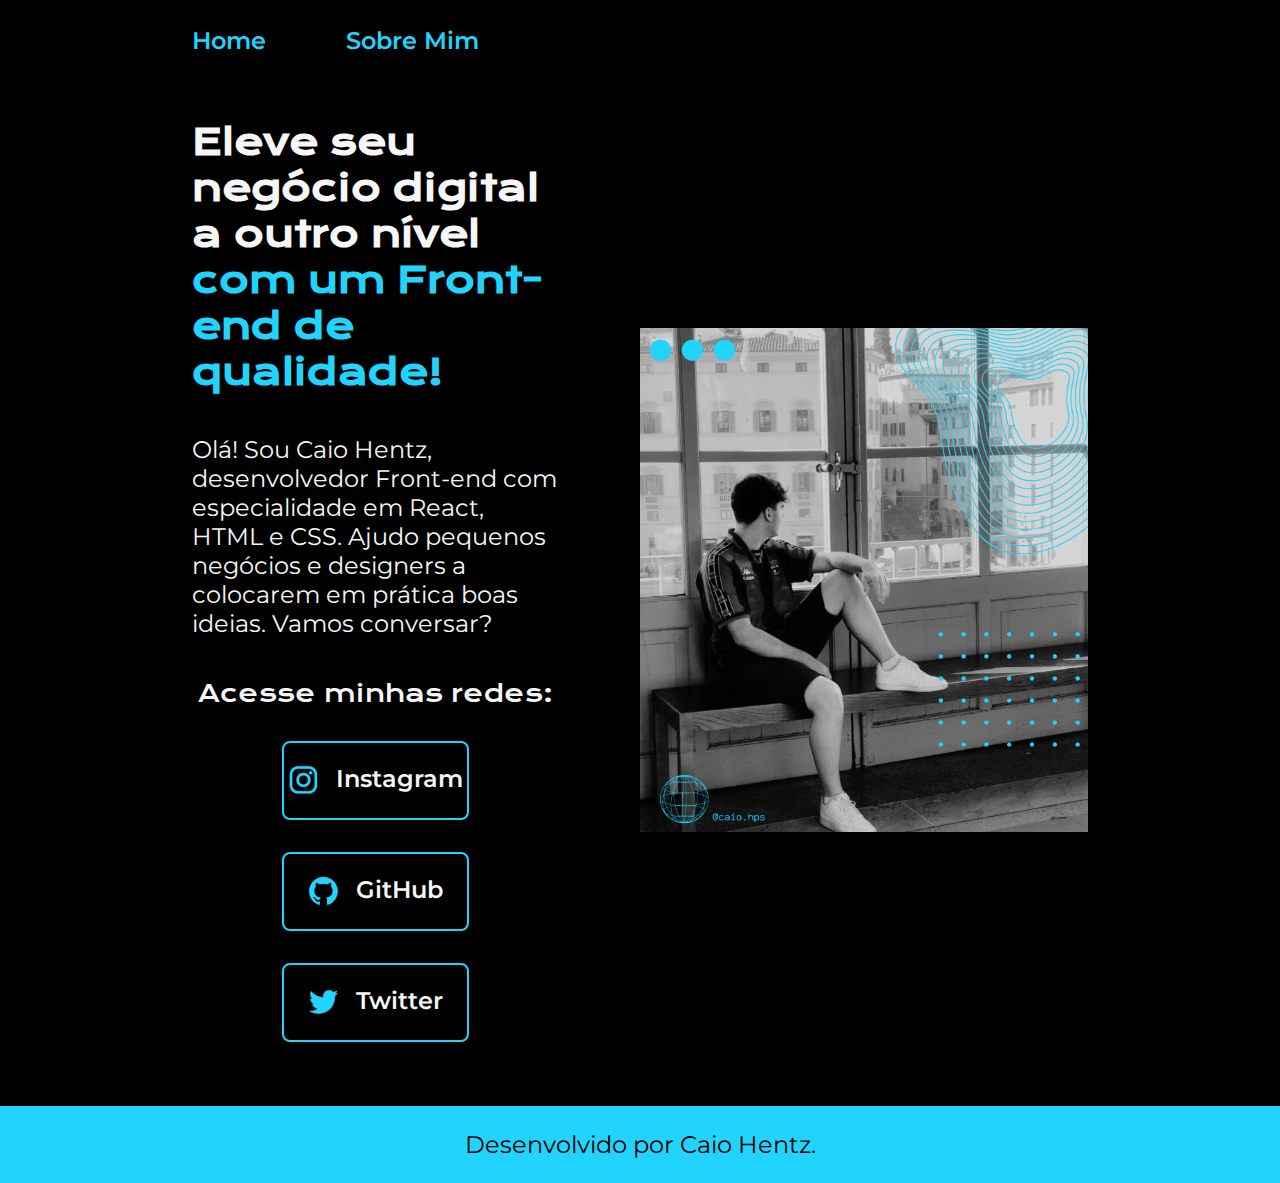
<file: index.html>
<!DOCTYPE html>
<html lang="pt-br">
<head>
    <meta charset="UTF-8">
    <meta http-equiv="X-UA-Compatible" content="IE=edge">
    <meta name="viewport" content="width=device-width, initial-scale=1.0">
    <title>Portifolio</title>
    <link rel="stylesheet" href="./styles/styles.css">
</head>
<body>
    <header class="header">
        <nav class="header__menu">
            <a class="header__menu__link" href="index.html">Home</a>
            <a class="header__menu__link" href="about.html">Sobre Mim</a>
        </nav>
    </header>
    <main class="apresentacao">
        <section class="apresentacao__content">
            <h1 class="apresentacao__content__title">Eleve seu negócio digital a outro nível <strong class="hl-titulo">com um Front-end de qualidade!</strong></h1>
            <p class="apresentacao__content__p">Olá! Sou Caio Hentz, desenvolvedor Front-end com especialidade em React, HTML e CSS. Ajudo pequenos negócios e designers a colocarem em prática boas ideias. Vamos conversar?</p>
            <div class="button">
                <h2 class="button__subtitle">Acesse minhas redes:</h2>
                <a class="button__style" href="https://instagram.com/caio.hps">
                    <img src="./Assets-aula2-curso3-html-e-css-main/assets/instagram.png">
                    Instagram</a>
                <a class="button__style" href="https://github.com/CaioHentz">
                    <img src="./Assets-aula2-curso3-html-e-css-main/assets/github.png">
                    GitHub</a>
                <a class="button__style" href="https://twitter.com/caiohps_">
                    <img src="./Assets-aula2-curso3-html-e-css-main/assets/twitter.png">
                    Twitter</a>
            </div>
        </section>
        <img class="imagem" src="@caio.hps.png" alt="Foto">
    </main>
    <footer class="rodape">
        <p>Desenvolvido por Caio Hentz.</p>
    </footer>
</body>
</html>
</file>
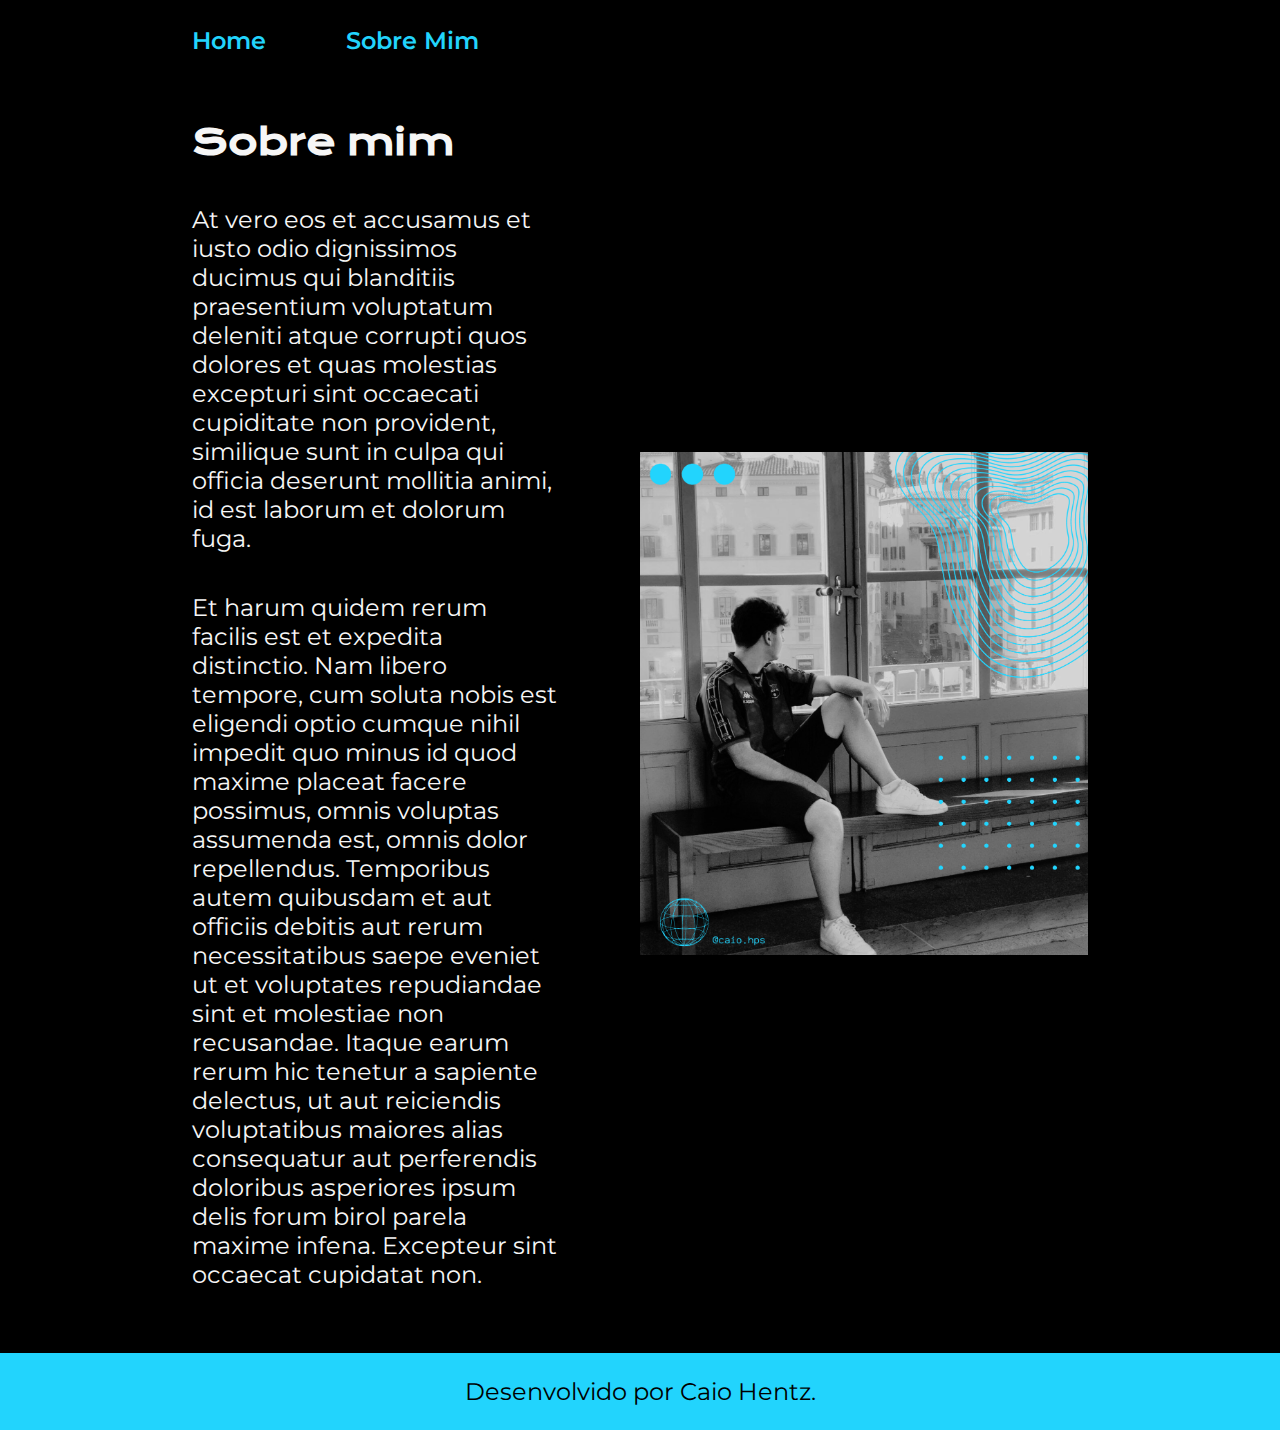
<file: about.html>
<!DOCTYPE html>
<html lang="pt-br">
<head>
    <meta charset="UTF-8">
    <meta http-equiv="X-UA-Compatible" content="IE=edge">
    <meta name="viewport" content="width=device-width, initial-scale=1.0">
    <title>Sobre mim</title>
    <link rel="stylesheet" href="./styles/styles.css">
</head>
<body>
    <header class="header">
        <nav class="header__menu">
            <a class="header__menu__link" href="index.html">Home</a>
            <a class="header__menu__link" href="about.html">Sobre Mim</a>
        </nav>
    </header>

    <main class="apresentacao">
        <section  class="apresentacao__content">
            <h1 class="apresentacao__content__title">Sobre mim</h1>
            <p class="apresentacao__content__p">At vero eos et accusamus et iusto odio dignissimos ducimus qui blanditiis praesentium voluptatum deleniti atque corrupti quos dolores et quas molestias excepturi sint occaecati cupiditate non provident, similique sunt in culpa qui officia deserunt mollitia animi, id est laborum et dolorum fuga.</p>
            <p class="apresentacao__content__p">Et harum quidem rerum facilis est et expedita distinctio. Nam libero tempore, cum soluta nobis est eligendi optio cumque nihil impedit quo minus id quod maxime placeat facere possimus, omnis voluptas assumenda est, omnis dolor repellendus. Temporibus autem quibusdam et aut officiis debitis aut rerum necessitatibus saepe eveniet ut et voluptates repudiandae sint et molestiae non recusandae. Itaque earum rerum hic tenetur a sapiente delectus, ut aut reiciendis voluptatibus maiores alias consequatur aut perferendis doloribus asperiores ipsum delis forum birol parela maxime infena. Excepteur sint occaecat cupidatat non.</p>
        </section>
        <img class="imagem" src="@caio.hps.png" alt="Foto">
    </main>

    <footer class="rodape">
        <p>Desenvolvido por Caio Hentz.</p>
    </footer>
</body>
</html>
</file>
<file: styles/styles.css>
@import url('https://fonts.googleapis.com/css2?family=Krona+One&display=swap');
@import url('https://fonts.googleapis.com/css2?family=Montserrat&display=swap');
@import url('https://fonts.googleapis.com/css2?family=Montserrat:wght@600&display=swap');

:root{
    --cor-primaria: #000000;
    --cor-secundaria: #F6F6F6;
    --cor-terciaria: #22D4FD;
    --cor-hover: #272727;

    --fonte-titulo: 'Krona One', sans-serif;
    --fonte-texto: 'Montserrat', sans-serif;

}

*{
    margin: 0;
    padding: 0;
}

body{
    /* height: 100vh; */
    box-sizing: border-box;
    background-color: var(--cor-primaria);
    color:var(--cor-secundaria);
}

.hl-titulo{
    color: var(--cor-terciaria);
}

.apresentacao{
    padding: 5% 15%;
    display: flex;
    align-items: center;
    justify-content: space-between;
    gap: 82px;
}

.apresentacao__content{
    width: 50%;
    display: flex;
    flex-direction: column;
    gap: 40px;
}

.apresentacao__content__title{
    font-size: 2.25rem;
    font-family: var(--fonte-titulo);
}

.header{
    padding: 2% 0 0 15%;
}

.header__menu{
    display: flex;
    gap: 80px;
}

.header__menu__link{
    font-family: var(--fonte-texto);
    font-weight: 600;
    font-size: 1.5rem;
    color: var(--cor-terciaria);
    text-decoration: none;
}

.apresentacao__content__p{
    font-size: 1.5rem;
    font-family: var(--fonte-texto);
}

.button{
    display: flex;
    flex-direction: column;
    justify-content: space-between;
    align-items: center;
    gap: 32px;
}

.button__subtitle{
    font-family: var(--fonte-titulo);
    font-weight: 400;
    font-size: 1.5rem;
}

.button__style{
    display: flex;
    justify-content: center;
    gap: 16px;
    border: 2px solid var(--cor-terciaria);
    width: 50%;
    text-align: center;
    border-radius: 8px;
    font-size: 1.5rem;
    font-weight: 600;
    padding: 21.5px 0;
    text-decoration: none;
    color: var(--cor-secundaria);
    font-family: var(--fonte-texto);
}

.button__style:hover{
    background-color: var(--cor-hover);
}

.imagem{
    width: 50% 
}

.rodape{
    padding: 24px;
    text-align: center;
    color: var(--cor-primaria);
    background-color: var(--cor-terciaria);
    font-family: var(--fonte-texto);
    font-size: 1.5rem;
}

@media (max-width: 1200px) {
    .header{
        padding: 10%;
    }

    .header__menu{
        justify-content: center;
    }
    
    .apresentacao{
        flex-direction: column-reverse;
        padding: 5%;
    }

    .apresentacao__content{
        width: auto;
    }
    
}
</file>
